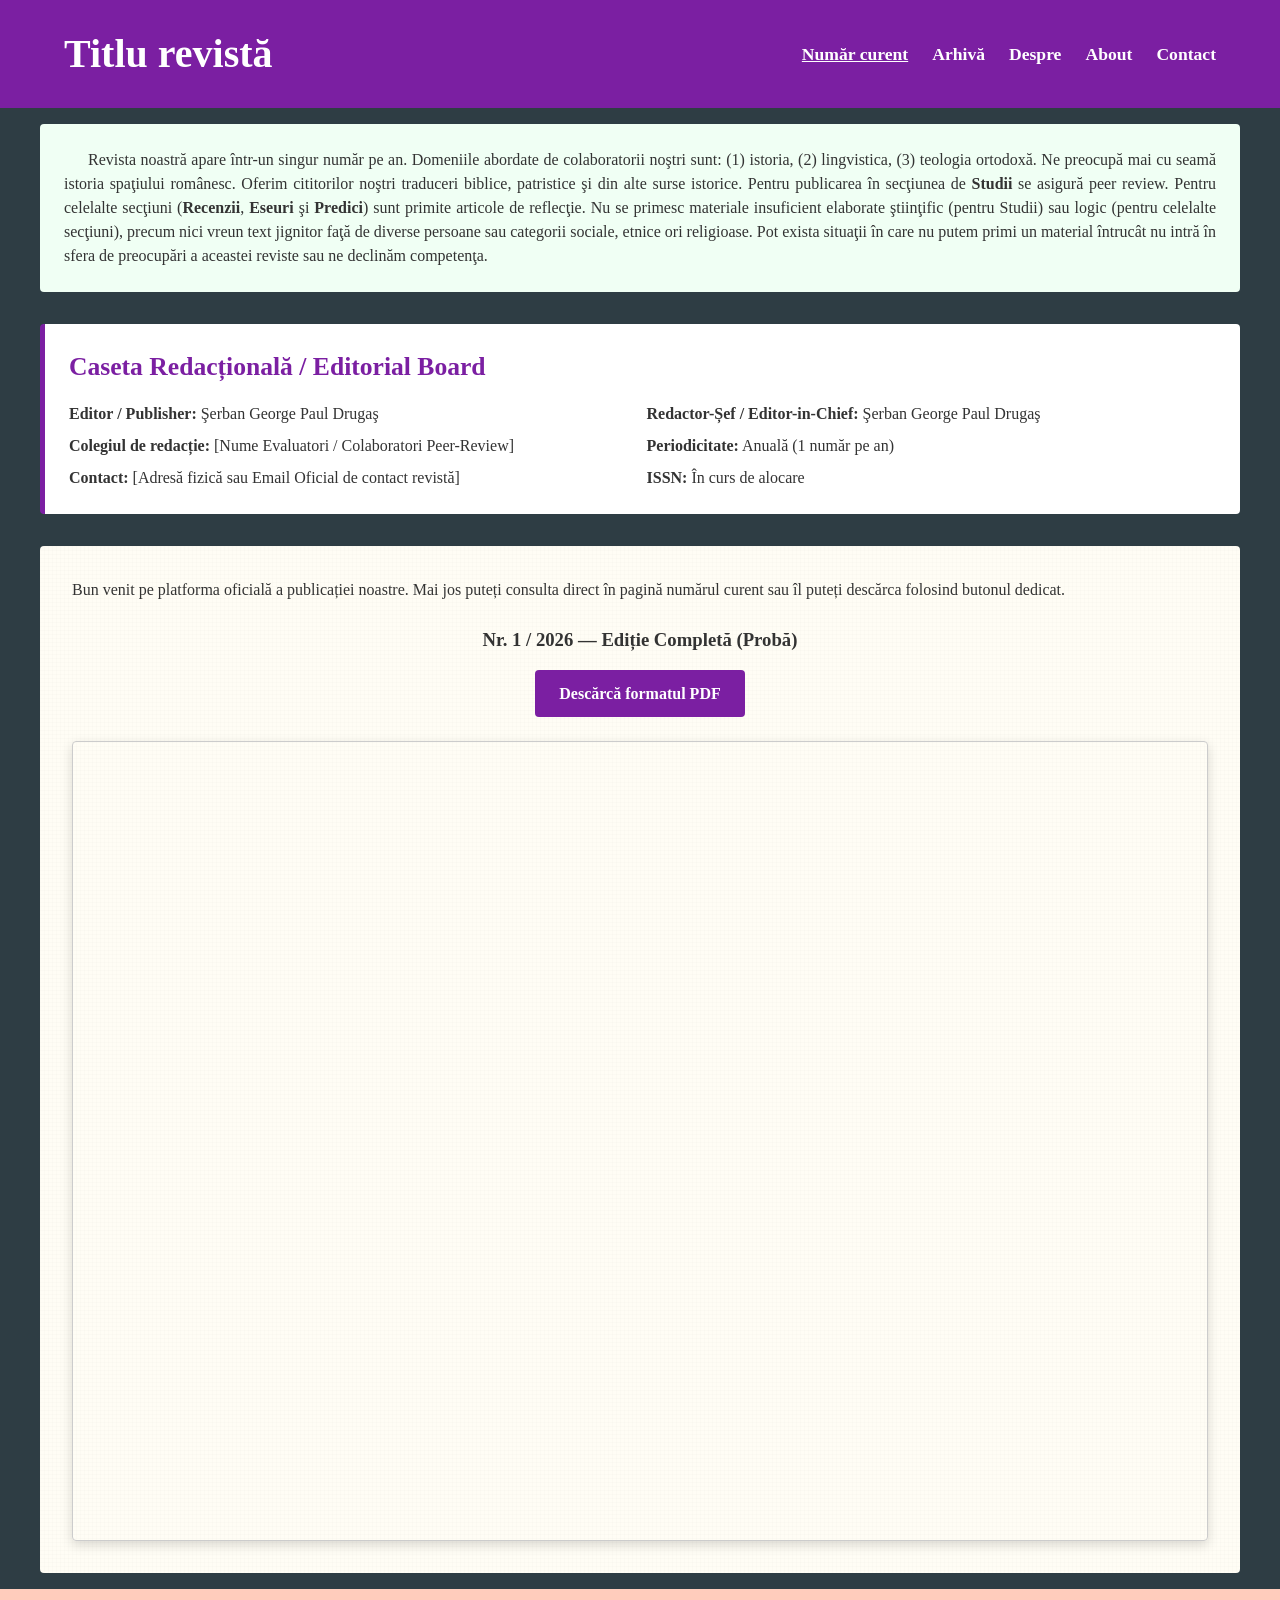
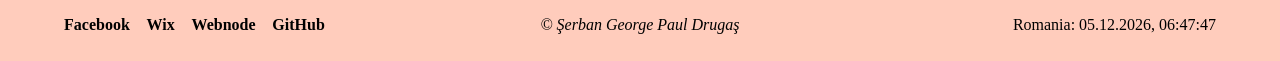
<file: index.html>
<!DOCTYPE html>
<html lang="ro">
<head>
    <meta charset="UTF-8">
    <meta name="viewport" content="width=device-width, initial-scale=1.0">
    <title>Revistă - Număr curent</title>
    <link rel="stylesheet" href="style.css">
</head>
<body>

    <header>
        <h1>Titlu revistă</h1>
        <nav>
            <ul>
                <li><a href="index.html" class="active">Număr curent</a></li>
                <li><a href="arhiva.html">Arhivă</a></li>
                <li><a href="despre.html">Despre</a></li>
                <li><a href="about.html">About</a></li>
                <li><a href="contact.html">Contact</a></li>
            </ul>
        </nav>
    </header>

    <main>
        <!-- Secțiunea 1: Descriere și Peer Review -->
        <section class="sectiune-explicativa">
            <p>Revista noastră apare într-un singur număr pe an. Domeniile abordate de colaboratorii noştri sunt: (1) istoria, (2) lingvistica, (3) teologia ortodoxă. Ne preocupă mai cu seamă istoria spaţiului românesc. Oferim cititorilor noştri traduceri biblice, patristice şi din alte surse istorice. Pentru publicarea în secţiunea de <b>Studii</b> se asigură peer review. Pentru celelalte secţiuni (<b>Recenzii</b>, <b>Eseuri</b> şi <b>Predici</b>) sunt primite articole de reflecţie. Nu se primesc materiale insuficient elaborate ştiinţific (pentru Studii) sau logic (pentru celelalte secţiuni), precum nici vreun text jignitor faţă de diverse persoane sau categorii sociale, etnice ori religioase. Pot exista situaţii în care nu putem primi un material întrucât nu intră în sfera de preocupări a aceastei reviste sau ne declinăm competenţa.</p>
        </section>

        <!-- Secțiunea 2: Caseta Redacțională (OBLIGATORIE PENTRU ISSN) -->
        <section class="sectiune-caseta-redactionala">
            <h2>Caseta Redacțională / Editorial Board</h2>
            <div class="caseta-grid">
                <p><b>Editor / Publisher:</b> Şerban George Paul Drugaş</p>
                <p><b>Redactor-Șef / Editor-in-Chief:</b> Şerban George Paul Drugaş</p>
                <p><b>Colegiul de redacție:</b> [Nume Evaluatori / Colaboratori Peer-Review]</p>
                <p><b>Periodicitate:</b> Anuală (1 număr pe an)</p>
                <p><b>Contact:</b> [Adresă fizică sau Email Oficial de contact revistă]</p>
                <p><b>ISSN:</b> În curs de alocare</p>
            </div>
        </section>

        <!-- Secțiunea 3: Conținut și Vizualizare PDF Embed -->
        <section class="sectiune-continut">
            <p class="text-introducere">Bun venit pe platforma oficială a publicației noastre. Mai jos puteți consulta direct în pagină numărul curent sau îl puteți descărca folosind butonul dedicat.</p>
            
            <div class="zona-numar-curent">
                <h3>Nr. 1 / 2026 — Ediție Completă (Probă)</h3>
                
                <!-- Buton de descărcare directă din folderul local de pe GitHub -->
                <a href="documente/revista_nr_1.pdf" download class="btn-download-pdf">Descărcă formatul PDF</a>
                
                <!-- Containerul EMBED pentru PDF -->
                <div class="container-pdf-embed">
                    <iframe src="documente/revista_nr_1.pdf" type="application/pdf">
                        <p>Navigatorul tău nu suportă vizualizarea PDF-ului direct în pagină. 
                           <a href="documente/revista_nr_1.pdf">Apasă aici pentru a descărca fișierul.</a>
                        </p>
                    </iframe>
                </div>
            </div>
        </section>
    </main>

    <footer>
        <div class="stanga">
            <a href="https://www.facebook.com/serban.drugas" target="_blank">Facebook</a>
            <a href="https://serbangpdrugas.wixsite.com/burebistas" target="_blank">Wix</a>
            <a href="https://serban-george-paul-drugas.webnode.ro/" target="_blank">Webnode</a>
            <a href="https://serbandrugas.github.io/serban-george-paul-drugas/ro/" target="_blank">GitHub</a>
        </div>
        <div class="centru">
            &copy; Şerban George Paul Drugaş
        </div>
        <div class="dreapta">
            Romania: <span id="ceas-romania">--:--:--</span>
        </div>
    </footer>

    <script>
        function actualizeazaCeas() {
            const opțiuni = {
                timeZone: 'Europe/Bucharest',
                year: 'numeric', month: '2-digit', day: '2-digit',
                hour: '2-digit', minute: '2-digit', second: '2-digit',
                hour12: false
            };
            const acum = new Date().toLocaleString('ro-RO', opțiuni);
            document.getElementById('ceas-romania').textContent = acum;
        }
        setInterval(actualizeazaCeas, 1000);
        actualizeazaCeas();
    </script>
</body>
</html>
</file>
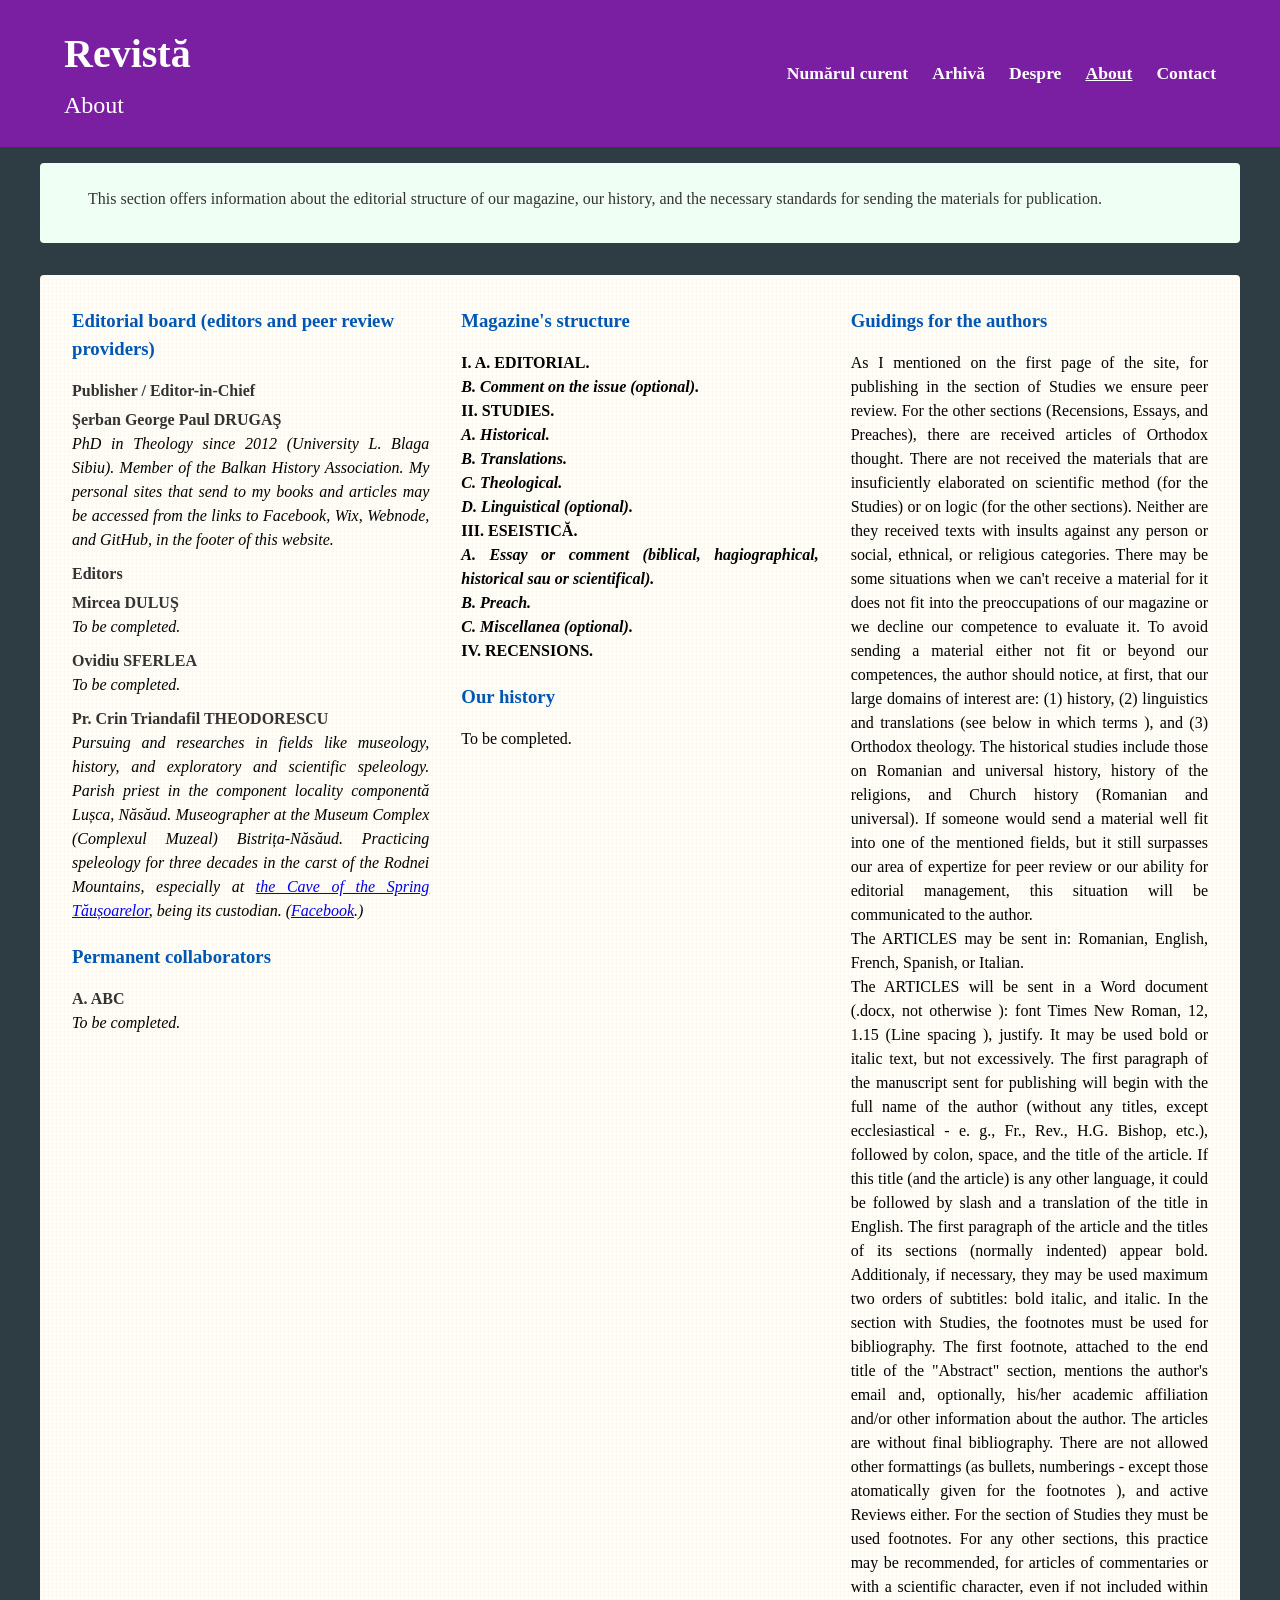
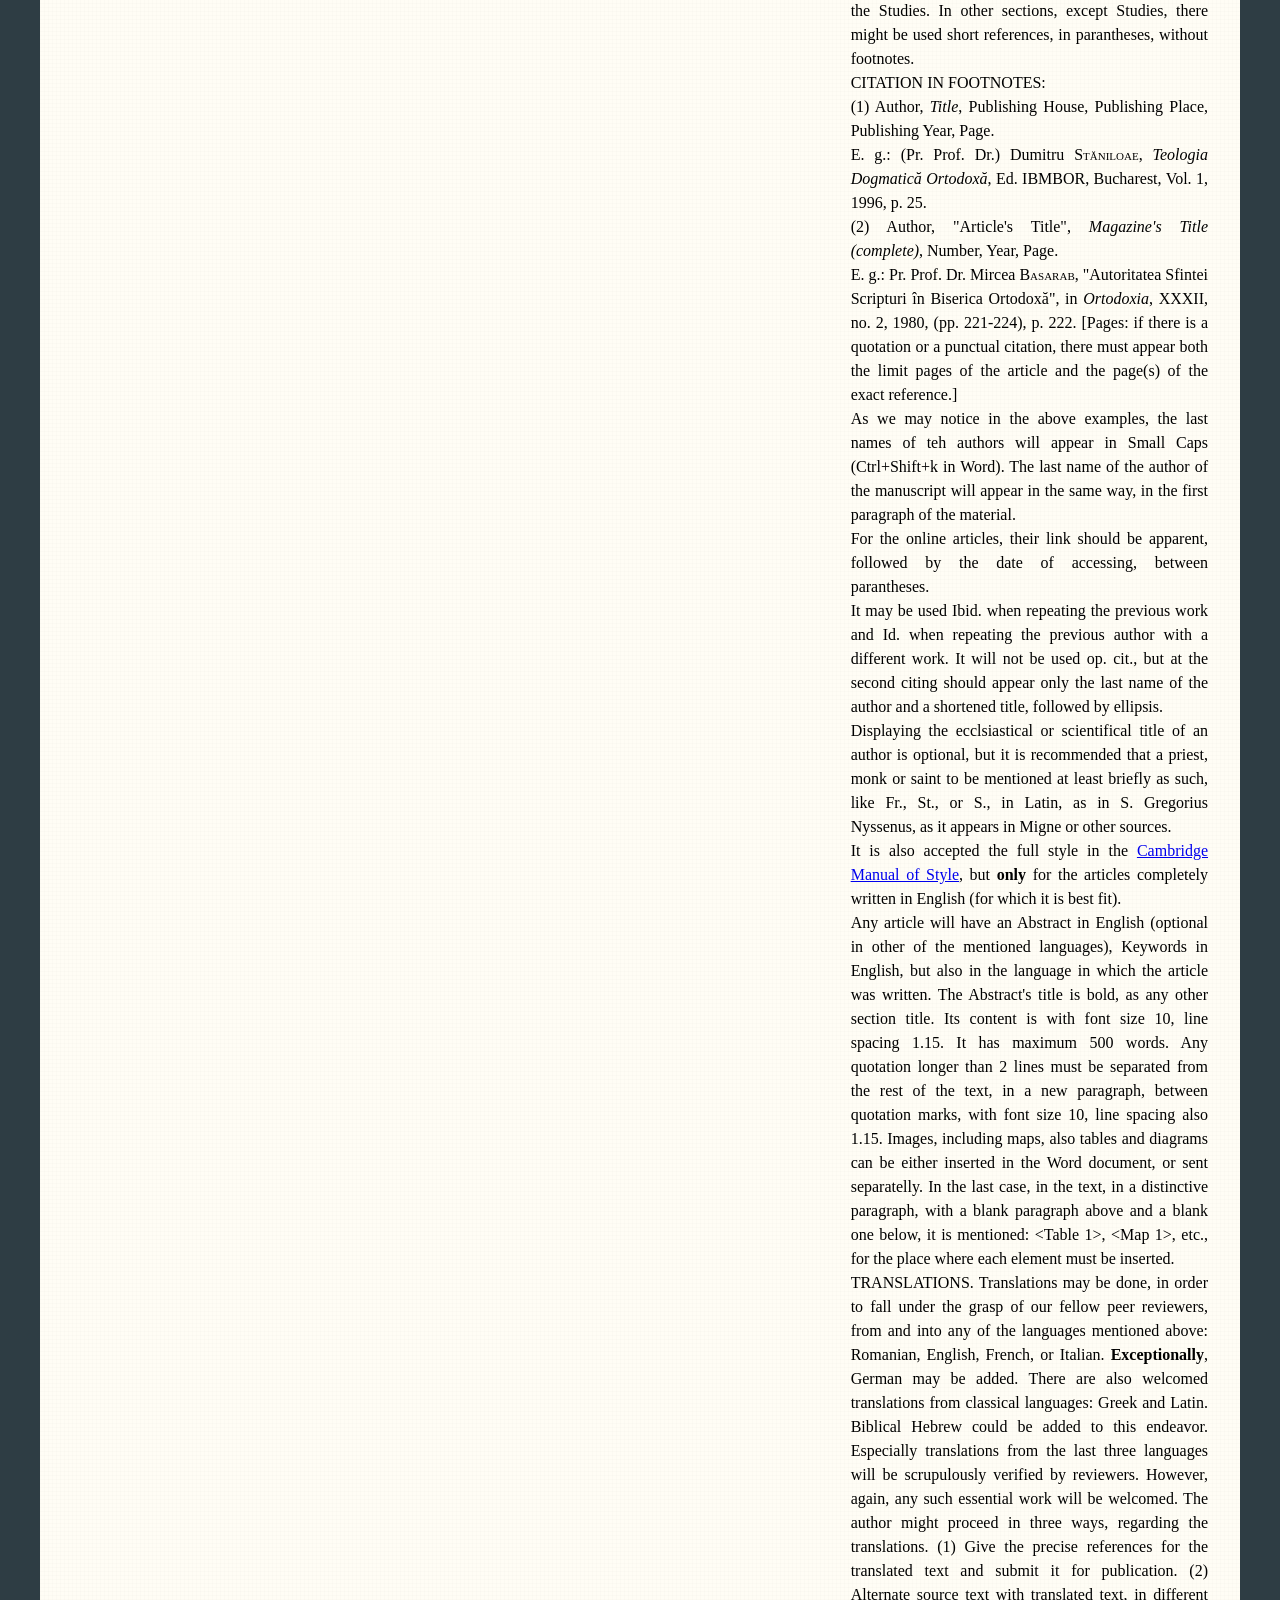
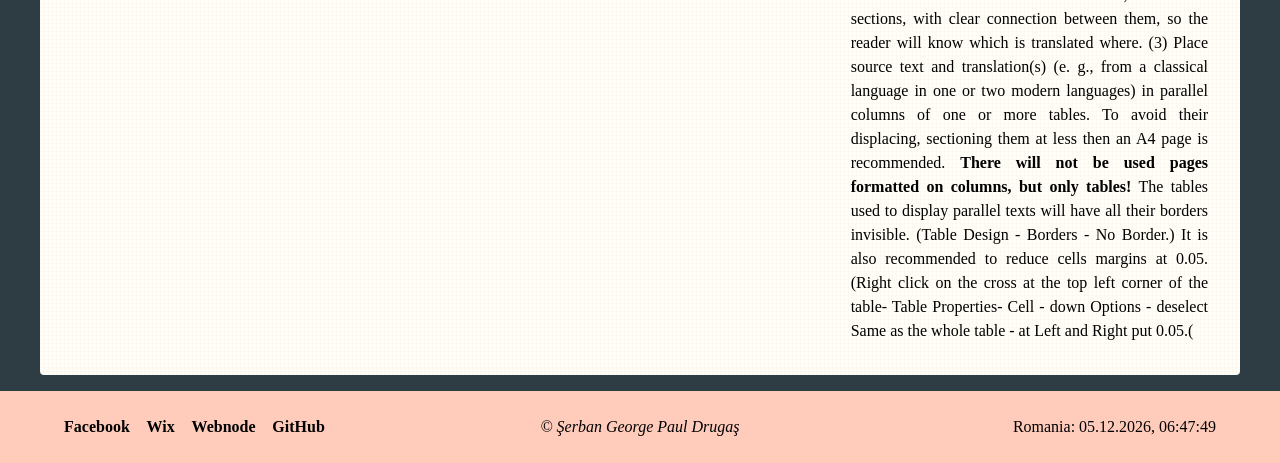
<file: about.html>
<!DOCTYPE html>
<html lang="ro">
<head>
    <meta charset="UTF-8">
    <meta name="viewport" content="width=device-width, initial-scale=1.0">
    <title>Revistă - Despre</title>
    <link rel="stylesheet" href="style.css">
</head>
<body>

    <header>
        <h1>Revistă <span>About</span></h1>
        <nav>
            <ul>
                <li><a href="index.html">Numărul curent</a></li>
                <li><a href="arhiva.html">Arhivă</a></li>
                <li><a href="despre.html">Despre</a></li>
                <li><a href="about.html" class="active">About</a></li>
                <li><a href="contact.html">Contact</a></li>
            </ul>
        </nav>
    </header>

    <main>
        <section class="sectiune-explicativa">
            <p>This section offers information about the editorial structure of our magazine, our history, and the necessary standards for sending the materials for publication.</p>
        </section>

        <section class="sectiune-continut">
            <div class="trei-coloane">
                <div class="coloana">
                    <h3>Editorial board (editors and peer review providers)</h3>
                    <h4>Publisher / Editor-in-Chief</h4>
                    <h4 style="margin-top: 5px;">Şerban George Paul DRUGAŞ</h4>
                    <p><i>PhD in Theology since 2012 &#40;University L. Blaga Sibiu&#41;. Member of the Balkan History Association. My personal sites that send to my books and articles may be accessed from the links to Facebook, Wix, Webnode, and GitHub, in the footer of this website.</i></p>
                    <h4 style="margin-top: 10px;">Editors</h4>
                    <h4 style="margin-top: 5px;">Mircea DULUŞ</h4>
                    <p><i>To be completed.</i></p>
                    <h4 style="margin-top: 10px;">Ovidiu SFERLEA</h4>
                    <p><i>To be completed.</i></p>
                    <h4 style="margin-top: 10px;">Pr. Crin Triandafil THEODORESCU</h4>
                    <p><i>Pursuing and researches in fields like museology, history, and exploratory and scientific speleology. Parish priest in the component locality componentă Lușca, Năsăud. Museographer at the Museum Complex &#40;Complexul Muzeal&#41; Bistrița-Năsăud. Practicing speleology for three decades in the carst of the Rodnei Mountains, especially at <a href="https://agerpres.ro/social/2026/05/20/bistrita-nasaud-primii-practicanti-de-speoturism-au-patruns-in-pestera-tausoare-se-fac-demersuri-pen--1558089">the Cave of the Spring Tăușoarelor</a>, being its custodian. &#40;<a href="https://www.facebook.com/crintriandafil.theodorescu">Facebook</a>.&#41;</i></p>
                    <h3 style="margin-top: 20px;">Permanent collaborators</h3>
                    <h4 style="margin-top: 5px;">A. ABC</h4>
                    <p><i>To be completed.</i></p>

                </div>
                <div class="coloana">
                    <h3>Magazine's structure</h3>
                    <p style="margin-top: 10px;"><b>I. A. EDITORIAL.</b></p>
                    <p><b><i>    B. Comment on the issue &#40;optional&#41;.</i></b></p>
                    <p><b>II. STUDIES.</b></p>
                    <p><b><i>    A. Historical.</i></b></p>
                    <p><b><i>    B. Translations.</i></b></p>
                    <p><b><i>    C. Theological.</i></b></p>
                    <p><b><i>    D. Linguistical &#40;optional&#41;.</i></b></p>
                    <p><b>III. ESEISTICĂ.</b></p>
                    <p><b><i>    A. Essay or comment &#40;biblical, hagiographical, historical sau or scientifical&#41;.</i></b></p>
                    <p><b><i>    B. Preach.</i></b></p>
                    <p><b><i>    C. Miscellanea &#40;optional&#41;.</i></b></p>
                    <p><b>IV. RECENSIONS.</b></p>
                    <h3 style="margin-top: 20px;">Our history</h3>
                    <p>To be completed.</p>
                    
                </div>
                <div class="coloana">
                    <h3>Guidings for the authors</h3>
                    <p>As I mentioned on the first page of the site, for publishing in the section of Studies we ensure peer review. For the other sections &#40;Recensions, Essays, and Preaches&#41;, there are received articles of Orthodox thought. There are not received the materials that are insuficiently elaborated on scientific method &#40;for the Studies&#41; or on logic &#40;for the other sections&#41;. Neither are they received texts with insults against any person or social, ethnical, or religious categories. There may be some situations when we can't receive a material for it does not fit into the preoccupations of our magazine or we decline our competence to evaluate it. To avoid sending a material either not fit or beyond our competences, the author should notice, at first, that our large domains of interest are: &#40;1&#41; history, &#40;2&#41; linguistics and translations &#40;see below in which terms &#41;, and &#40;3&#41; Orthodox theology. The historical studies include those on Romanian and universal history, history of the religions, and Church history &#40;Romanian and universal&#41;. If someone would send a material well fit into one of the mentioned fields, but it still surpasses our area of expertize for peer review or our ability for editorial management, this situation will be communicated to the author.</p>
                    <p>The ARTICLES may be sent in: Romanian, English, French, Spanish, or Italian.</p>
                    <p>The ARTICLES will be sent in a Word document  &#40;.docx, not otherwise &#41;: font Times New Roman, 12, 1.15  &#40;Line spacing &#41;, justify. It may be used bold or italic text, but not excessively. The first paragraph of the manuscript sent for publishing will begin with the full name of the author &#40;without any titles, except ecclesiastical - e. g., Fr., Rev., H.G. Bishop, etc.&#41;, followed by colon, space, and the title of the article. If this title &#40;and the article&#41; is any other language, it could be followed by slash and a translation of the title in English. The first paragraph of the article and the titles of its sections &#40;normally indented&#41; appear bold. Additionaly, if necessary, they may be used maximum two orders of subtitles: bold italic, and italic. In the section with Studies, the footnotes must be used for bibliography. The first footnote, attached to the end title of the "Abstract" section, mentions the author's email and, optionally, his/her academic affiliation and/or other information about the author. The articles are without final bibliography. There are not allowed other formattings  &#40;as bullets, numberings - except those atomatically given for the footnotes &#41;, and active Reviews either. For the section of Studies they must be used footnotes. For any other sections, this practice may be recommended, for articles of commentaries or with a scientific character, even if not included within the Studies. In other sections, except Studies, there might be used short references, in parantheses, without footnotes.</p>
                    <p>CITATION IN FOOTNOTES:</p>
                    <p>&#40;1&#41; Author, <i>Title</i>, Publishing House, Publishing Place, Publishing Year, Page.</p>
                    <p>E. g.: &#40;Pr. Prof. Dr.&#41; Dumitru <span style="font-variant: small-caps;">Stăniloae</span>, <i>Teologia Dogmatică Ortodoxă</i>, Ed. IBMBOR, Bucharest, Vol. 1, 1996, p. 25.</p>
                    <p>&#40;2&#41; Author, &quot;Article's Title&quot;, <i>Magazine's Title &#40;complete&#41;</i>, Number, Year, Page.</p>
                    <p>E. g.: Pr. Prof. Dr. Mircea <span style="font-variant: small-caps;">Basarab</span>, &quot;Autoritatea Sfintei Scripturi în Biserica Ortodoxă&quot;, in <i>Ortodoxia</i>, XXXII, no. 2, 1980, &#40;pp. 221-224&#41;, p. 222. &#91;Pages: if there is a quotation or a punctual citation, there must appear both the limit pages of the article and the page&#40;s&#41; of the exact reference.&#93;</p>
                    <p>As we may notice in the above examples, the last names of teh authors will appear in Small Caps &#40;Ctrl+Shift+k in Word&#41;. The last name of the author of the manuscript will appear in the same way, in the first paragraph of the material.</p>
                    <p>For the online articles, their link should be apparent, followed by the date of accessing, between parantheses.</p>
                    <p>It may be used Ibid. when repeating the previous work and Id. when repeating the previous author with a different work. It will not be used op. cit., but at the second citing should appear only the last name of the author and a shortened title, followed by ellipsis.</p>
                    <p>Displaying the ecclsiastical or scientifical title of an author is optional, but it is recommended that a priest, monk or saint to be mentioned at least briefly as such, like Fr., St., or S., in Latin, as in S. Gregorius Nyssenus, as it appears in Migne or other sources.</p>
                    <p>It is also accepted the full style in the <a href="https://www.cambridge.org/core/services/aop-file-manager/file/5c095f4a36cea21708777e40/Elements-Author-Style-Guide-2018.pdf">Cambridge Manual of Style</a>, but <b>only</b> for the articles completely written in English &#40;for which it is best fit&#41;.</p>
                    <p>Any article will have an Abstract in English &#40;optional in other of the mentioned languages&#41;, Keywords in English, but also in the language in which the article was written. The Abstract's title is bold, as any other section title. Its content is with font size 10, line spacing 1.15. It has maximum 500 words. Any quotation longer than 2 lines must be separated from the rest of the text, in a new paragraph, between quotation marks, with font size 10, line spacing also 1.15. Images, including maps, also tables and diagrams can be either inserted in the Word document, or sent separatelly. In the last case, in the text, in a distinctive paragraph, with a blank paragraph above and a blank one below, it is mentioned: &lt;Table 1&gt;, &lt;Map 1&gt;, etc., for the place where each element must be inserted.</p>
                    <p>TRANSLATIONS. Translations may be done, in order to fall under the grasp of our fellow peer reviewers, from and into any of the languages mentioned above: Romanian, English, French, or Italian. <b>Exceptionally</b>, German may be added. There are also welcomed translations from classical languages: Greek and Latin. Biblical Hebrew could be added to this endeavor. Especially translations from the last three languages will be scrupulously verified by reviewers. However, again, any such essential work will be welcomed. The author might proceed in three ways, regarding the translations. &#40;1&#41; Give the precise references for the translated text and submit it for publication. &#40;2&#41; Alternate source text with translated text, in different sections, with clear connection between them, so the reader will know which is translated where. &#40;3&#41; Place source text and translation&#40;s&#41; &#40;e. g., from a classical language in one or two modern languages&#41; in parallel columns of one or more tables. To avoid their displacing, sectioning them at less then an A4 page is recommended. <b>There will not be used pages formatted on columns, but only tables!</b> The tables used to display parallel texts will have all their borders invisible. &#40;Table Design - Borders - No Border.&#41; It is also recommended to reduce cells margins at 0.05. &#40;Right click on the cross at the top left corner of the table- Table Properties- Cell - down Options - deselect Same as the whole table - at Left and Right put 0.05.&#40;</p>
                </div>
            </div>
        </section>
    </main>

    <footer>
        <div class="stanga">
            <a href="https://www.facebook.com/serban.drugas" target="_blank">Facebook</a>
            <a href="https://serbangpdrugas.wixsite.com/burebistas" target="_blank">Wix</a>
            <a href="https://serban-george-paul-drugas.webnode.ro/" target="_blank">Webnode</a>
            <a href="https://serbandrugas.github.io/serban-george-paul-drugas/ro/" target="_blank">GitHub</a>
        </div>
        <div class="centru">
            &copy; Şerban George Paul Drugaş
        </div>
        <div class="dreapta">
            Romania: <span id="ceas-romania">--:--:--</span>
        </div>
    </footer>

    <script>
        function actualizeazaCeas() {
            const opțiuni = { timeZone: 'Europe/Bucharest', year: 'numeric', month: '2-digit', day: '2-digit', hour: '2-digit', minute: '2-digit', second: '2-digit', hour12: false };
            document.getElementById('ceas-romania').textContent = new Date().toLocaleString('ro-RO', opțiuni);
        }
        setInterval(actualizeazaCeas, 1000); actualizeazaCeas();
    </script>
</body>
</html>
</file>
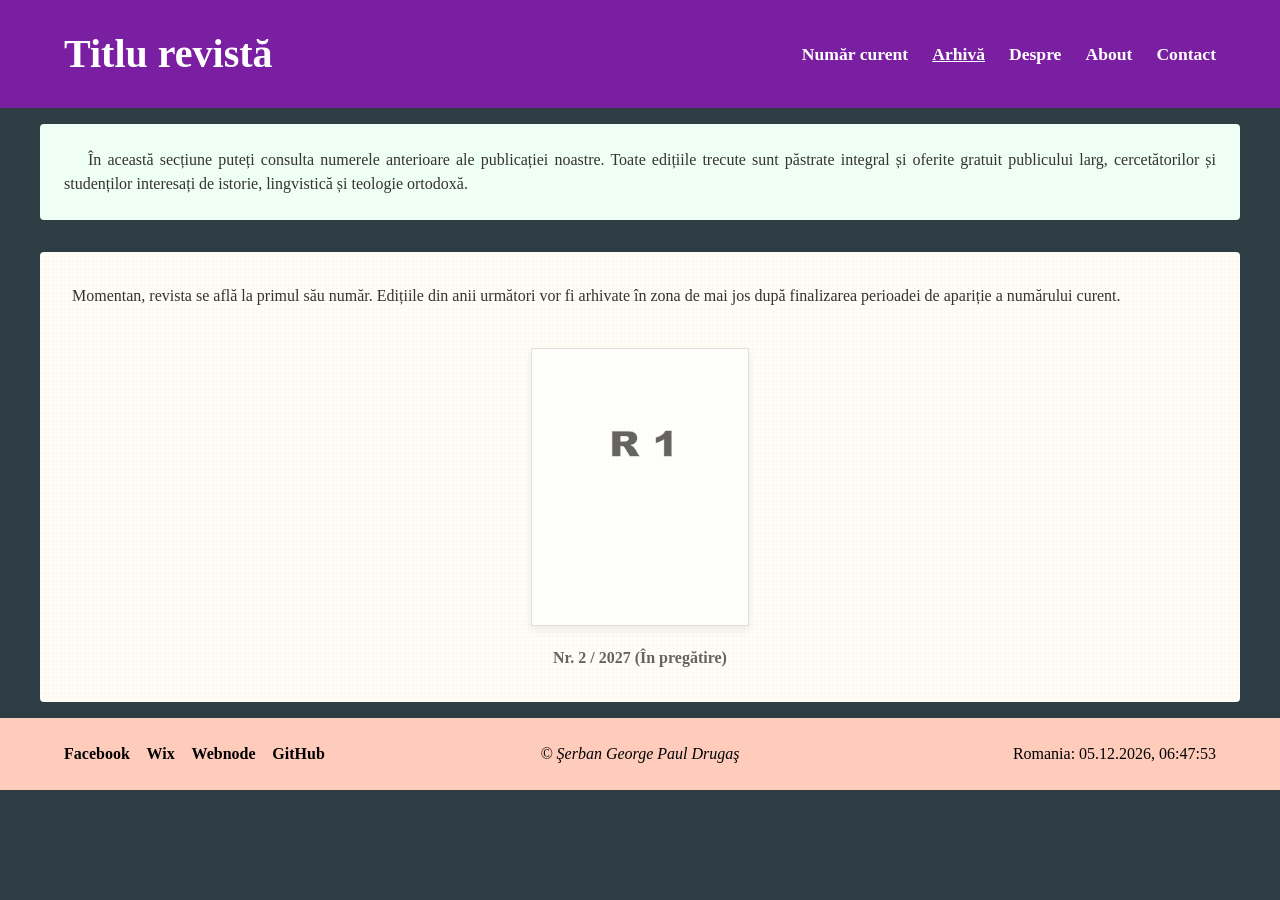
<file: arhiva.html>
<!DOCTYPE html>
<html lang="ro">
<head>
    <meta charset="UTF-8">
    <meta name="viewport" content="width=device-width, initial-scale=1.0">
    <title>Revistă - Arhivă</title>
    <link rel="stylesheet" href="style.css">
</head>
<body>

    <header>
        <h1>Titlu revistă</h1>
        <nav>
            <ul>
                <li><a href="index.html">Număr curent</a></li>
                <li><a href="arhiva.html" class="active">Arhivă</a></li>
                <li><a href="despre.html">Despre</a></li>
                <li><a href="about.html">About</a></li>
                <li><a href="contact.html">Contact</a></li>
            </ul>
        </nav>
    </header>

    <main>
        <!-- Secțiunea Explicativă pentru Arhivă -->
        <section class="sectiune-explicativa">
            <p>În această secțiune puteți consulta numerele anterioare ale publicației noastre. Toate edițiile trecute sunt păstrate integral și oferite gratuit publicului larg, cercetătorilor și studenților interesați de istorie, lingvistică și teologie ortodoxă.</p>
        </section>

        <!-- Secțiunea cu Grid-ul de reviste vechi -->
        <section class="sectiune-continut">
            <p>Momentan, revista se află la primul său număr. Edițiile din anii următori vor fi arhivate în zona de mai jos după finalizarea perioadei de apariție a numărului curent.</p>
            
            <div class="spatiu-1cm"></div>

            <!-- Grid pentru numerele viitoare (Când vor exista, le decomentați și modificați calea) -->
            <div class="grid-reviste">
                
                <!-- Exemplu cum va arăta un număr arhivat în viitor -->
                <div class="revista-item" style="opacity: 0.6; pointer-events: none;">
                    <img src="Rev0001.jpg" alt="Coperta Anul Viitor">
                    <p>Nr. 2 / 2027 (În pregătire)</p>
                </div>

            </div>
        </section>
    </main>

    <footer>
        <div class="stanga">
            <a href="https://www.facebook.com/serban.drugas" target="_blank">Facebook</a>
            <a href="https://serbangpdrugas.wixsite.com/burebistas" target="_blank">Wix</a>
            <a href="https://serban-george-paul-drugas.webnode.ro/" target="_blank">Webnode</a>
            <a href="https://serbandrugas.github.io/serban-george-paul-drugas/ro/" target="_blank">GitHub</a>
        </div>
        <div class="centru">
            &copy; Şerban George Paul Drugaş
        </div>
        <div class="dreapta">
            Romania: <span id="ceas-romania">--:--:--</span>
        </div>
    </footer>

    <script>
        function actualizeazaCeas() {
            const opțiuni = {
                timeZone: 'Europe/Bucharest',
                year: 'numeric', month: '2-digit', day: '2-digit',
                hour: '2-digit', minute: '2-digit', second: '2-digit',
                hour12: false
            };
            const acum = new Date().toLocaleString('ro-RO', opțiuni);
            document.getElementById('ceas-romania').textContent = acum;
        }
        setInterval(actualizeazaCeas, 1000);
        actualizeazaCeas();
    </script>
</body>
</html>
</file>
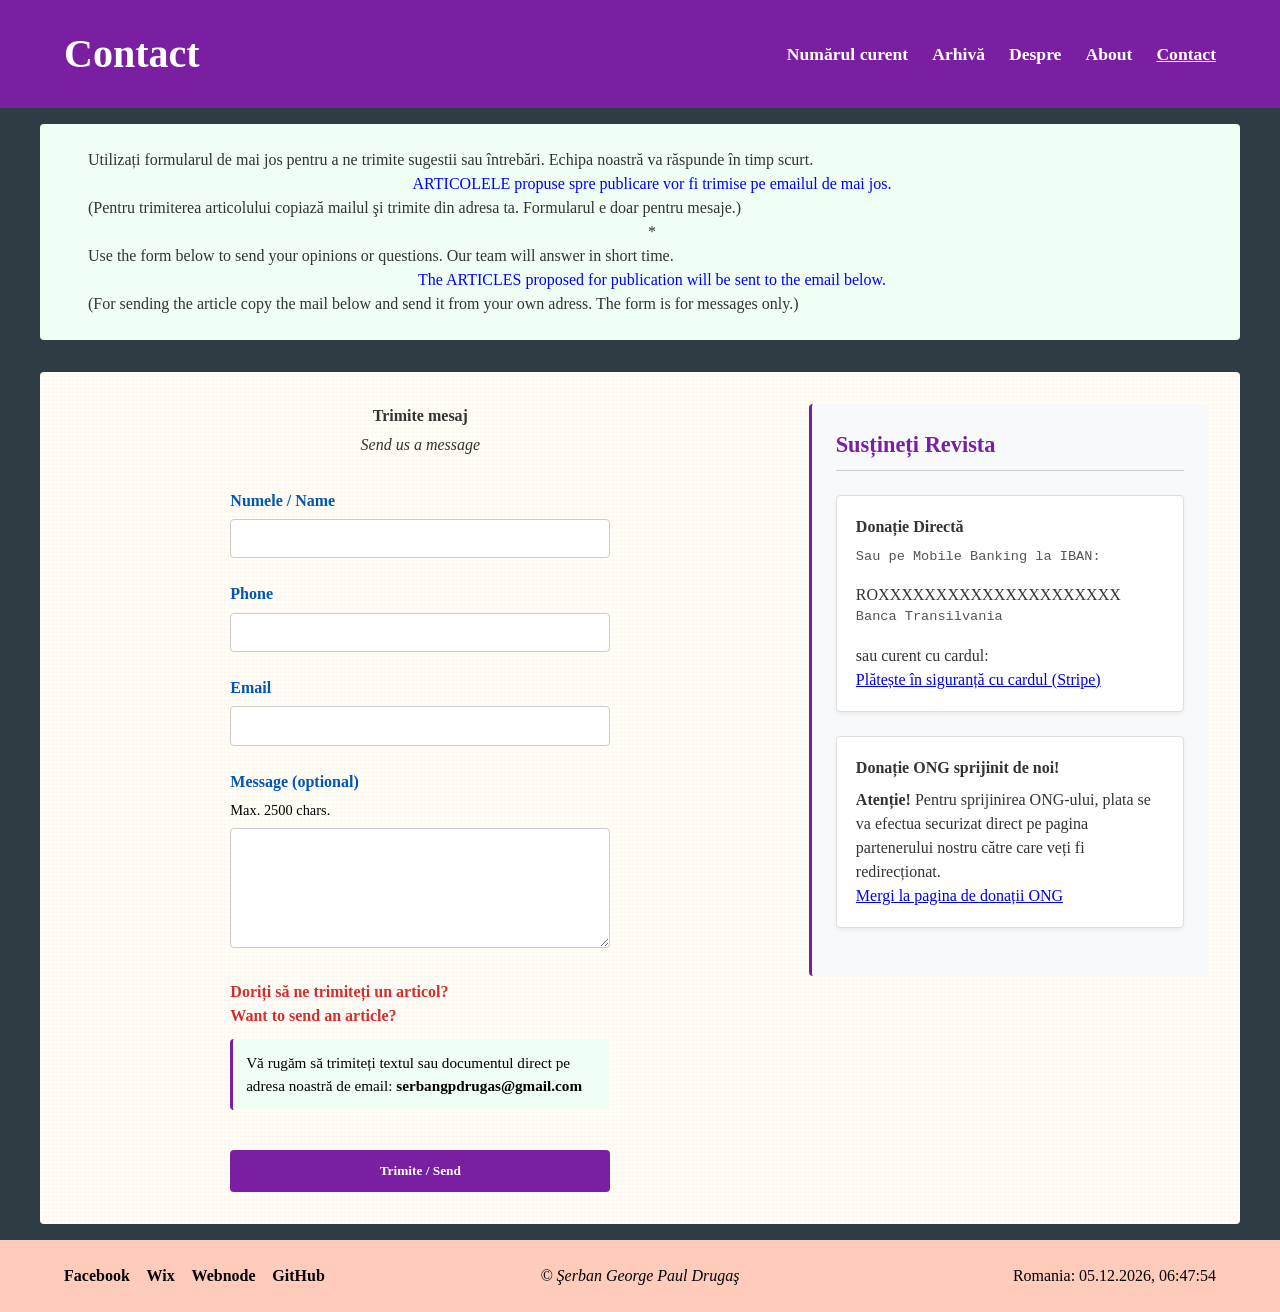
<file: contact.html>
<!DOCTYPE html>
<html lang="ro">
<head>
    <meta charset="UTF-8">
    <meta name="viewport" content="width=device-width, initial-scale=1.0">
    <title>Revistă - Contact</title>
    <link rel="stylesheet" href="style.css">
</head>
<body>

    <header>
        <h1>Contact</h1>
        <nav>
            <ul>
                <li><a href="index.html">Numărul curent</a></li>
                <li><a href="arhiva.html">Arhivă</a></li>
                <li><a href="despre.html">Despre</a></li>
                <li><a href="about.html">About</a></li>
                <li><a href="contact.html" class="active">Contact</a></li>
            </ul>
        </nav>
    </header>

    <main>
        <section class="sectiune-explicativa">
            <p>Utilizați formularul de mai jos pentru a ne trimite sugestii sau întrebări. Echipa noastră va răspunde în timp scurt.</p>
            <p style="color:blue !important; text-align:center !important;">ARTICOLELE propuse spre publicare vor fi trimise pe emailul de mai jos.</p>
            <p>(Pentru trimiterea articolului copiază mailul şi trimite din adresa ta. Formularul e doar pentru mesaje.)</p>
            <p style="text-align:center !important;">*</p>
            <p>Use the form below to send your opinions or questions. Our team will answer in short time.</p>
            <p style="color:blue !important; text-align:center !important;">The ARTICLES proposed for publication will be sent to the email below.</p>
            <p>(For sending the article copy the mail below and send it from your own adress. The form is for messages only.)</p>
        </section>

        <!-- Secțiunea 2 structurată adaptabil (Formular stânga 2/3, Donații/ONG dreapta 1/3) -->
        <section class="sectiune-continut layout-contact">
            
            <!-- Zona Formular Contact (2/3) -->
            <div class="zona-formular">
                <div class="contact-header-text">
                    <p style="font-weight: bold; text-align: center;">Trimite mesaj</p>
                    <p style="font-style: italic; text-align: center; margin-top: 0.3rem;">Send us a message</p>
                </div>

                <!-- Înlocuiește codul de la action cu link-ul tău unic primit de la Formspree -->
                <form action="https://formspree.io/f/mpqbyyzj" method="POST" enctype="multipart/form-data" class="contact-form">

                  <div class="form-group">
                    <label>Numele / Name</label>
                    <input type="text" name="nume" required>
                  </div>

                  <div class="form-group">
                    <label>Phone</label>
                    <input type="tel" name="telefon" required>
                  </div>

                  <div class="form-group">
                    <label>Email</label>
                    <!-- Formspree folosește _replyto sau email pentru a ști de unde vine mesajul -->
                    <input type="email" name="_replyto" required>
                  </div>

                  <div class="form-group">
                    <label>Message (optional)</label>
                    <span class="hint">Max. 2500 chars.</span>
                    <textarea name="mesaj" maxlength="2500"></textarea>
                  </div>

                  <div class="form-group">
                    <label class="file-label-custom" style="color: #7b1fa2; font-size: 1rem; margin-top: 0.5rem;">
                        Doriți să ne trimiteți un articol?<br>Want to send an article?
                    </label>
                    <p style="font-size: 0.95rem; color: #000; background: #f0fff4; padding: 0.8rem; border-left: 3px solid #7b1fa2; border-radius: 4px; margin-top: 0.3rem;">
                        Vă rugăm să trimiteți textul sau documentul direct pe adresa noastră de email: 
                        <strong>serbangpdrugas@gmail.com</strong>
                    </p>
                  </div>

                  <button type="submit" class="btn-submit">Trimite / Send</button>
    
                  <div class="error-message" id="errorMsg">Complete non optional fields!</div>
                </form>

            </div>

            <!-- Zona Aside actualizată: IBAN la vedere, Stripe și Link ONG (1/3) -->
            <aside class="zona-donatii">
                <h3 class="titru-donatii">Susțineți Revista</h3>
                
                <!-- (1) Zona IBAN Mobile Banking & Card prin Stripe -->
                <div class="caseta-donatie">
                    <h4>Donație Directă</h4>
                    
                    <!-- IBAN lăsat text la vedere pentru Mobile Banking -->
                    <p class="text-iban">Sau pe Mobile Banking la IBAN:</p>
                    <div class="cod-iban">ROXXXXXXXXXXXXXXXXXXXXX</div>
                    <p class="banca-iban">Banca Transilvania</p>
                    
                    <div class="separator-donatie">sau curent cu cardul:</div>

                    <!-- Buton Stripe (Folosește Stripe Checkout / Payment Links) -->
                    <!-- Înlocuiți '#' cu link-ul dumneavoastră real generat din panoul Stripe -->
                    <a href="https://buy.stripe.com/4gM9AT1Wh6jkf7Bb3u0sU00" target="_blank" class="btn-stripe">
                        Plătește în siguranță cu cardul (Stripe)
                    </a>
                </div>

                <!-- (2) Zona Link către pagină externă ONG cu avertisment obligatoriu -->
                <div class="caseta-donatie caseta-ong">
                    <h4>Donație ONG sprijinit de noi!</h4>
                    
                    <!-- Avertisment vizual clar pentru vizitator -->
                    <div class="avertisment-ong">
                        <strong>Atenție!</strong> Pentru sprijinirea ONG-ului, plata se va efectua securizat direct pe pagina partenerului nostru către care veți fi redirecționat.
                    </div>

                    <!-- Link extern către pagina ONG-ului -->
                    <!-- Înlocuiți '#' cu adresa web exactă a paginii de donații a ONG-ului -->
                    <a href="#" target="_blank" class="btn-ong">
                        Mergi la pagina de donații ONG
                    </a>
                </div>
            </aside>

        </section>
    </main>

    <footer>
        <div class="stanga">
            <a href="https://www.facebook.com/serban.drugas" target="_blank">Facebook</a>
            <a href="https://serbangpdrugas.wixsite.com/burebistas" target="_blank">Wix</a>
            <a href="https://serban-george-paul-drugas.webnode.ro/" target="_blank">Webnode</a>
            <a href="https://serbandrugas.github.io/serban-george-paul-drugas/ro/" target="_blank">GitHub</a>
        </div>
        <div class="centru">
            &copy; Şerban George Paul Drugaş
        </div>
        <div class="dreapta">
            Romania: <span id="ceas-romania">--:--:--</span>
        </div>
    </footer>

    <script>
        function actualizeazaCeas() {
            const opțiuni = { timeZone: 'Europe/Bucharest', year: 'numeric', month: '2-digit', day: '2-digit', hour: '2-digit', minute: '2-digit', second: '2-digit', hour12: false };
            document.getElementById('ceas-romania').textContent = new Date().toLocaleString('ro-RO', opțiuni);
        }
        setInterval(actualizeazaCeas, 1000); 
        actualizeazaCeas();

        const form = document.getElementById('revistaForm');
        const errorMsg = document.getElementById('errorMsg');

        form.addEventListener('submit', function(event) {
            const inputsObligatorii = form.querySelectorAll('[required]');
            let valid = true;

            inputsObligatorii.forEach(input => {
                if (!input.value.trim()) {
                    valid = false;
                }
            });

            if (!valid) {
                event.preventDefault(); 
                errorMsg.style.display = 'block'; 
            } else {
                errorMsg.style.display = 'none';
            }
        });
    </script>
</body>
</html>
</file>
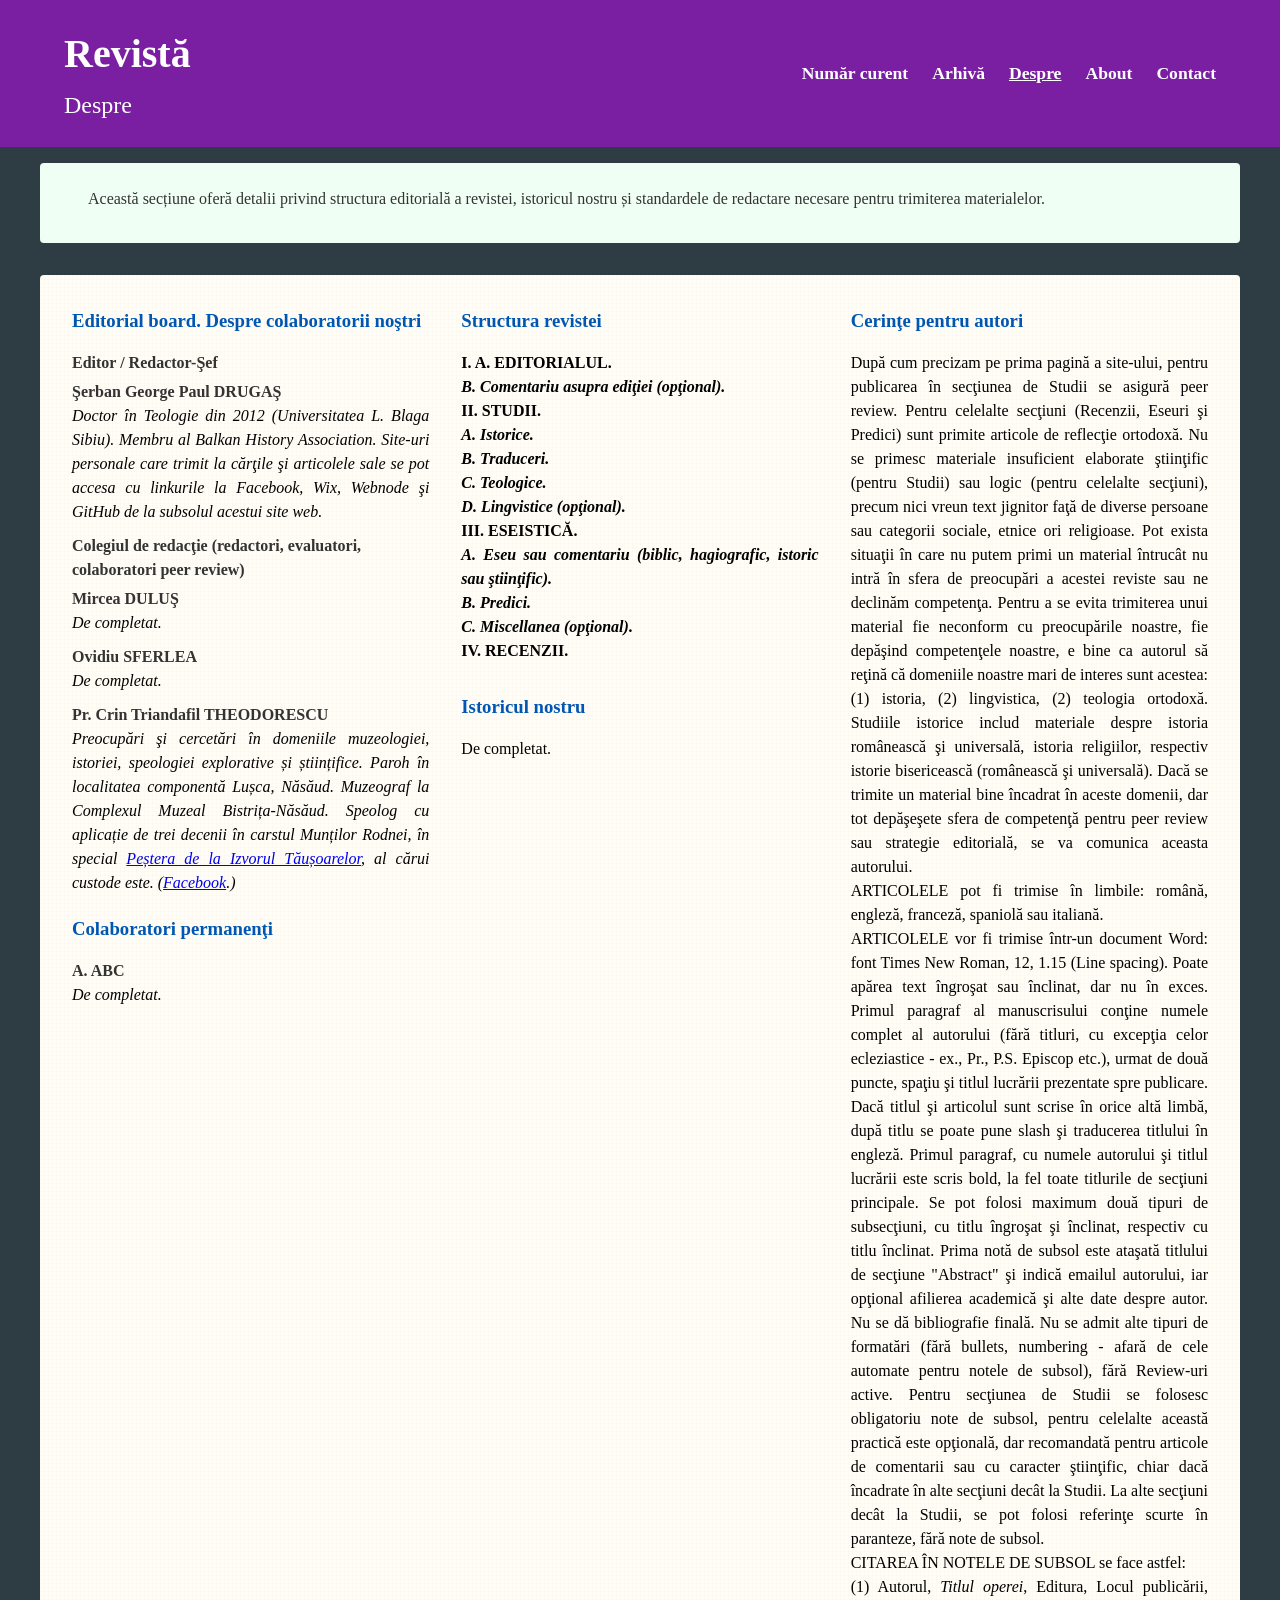
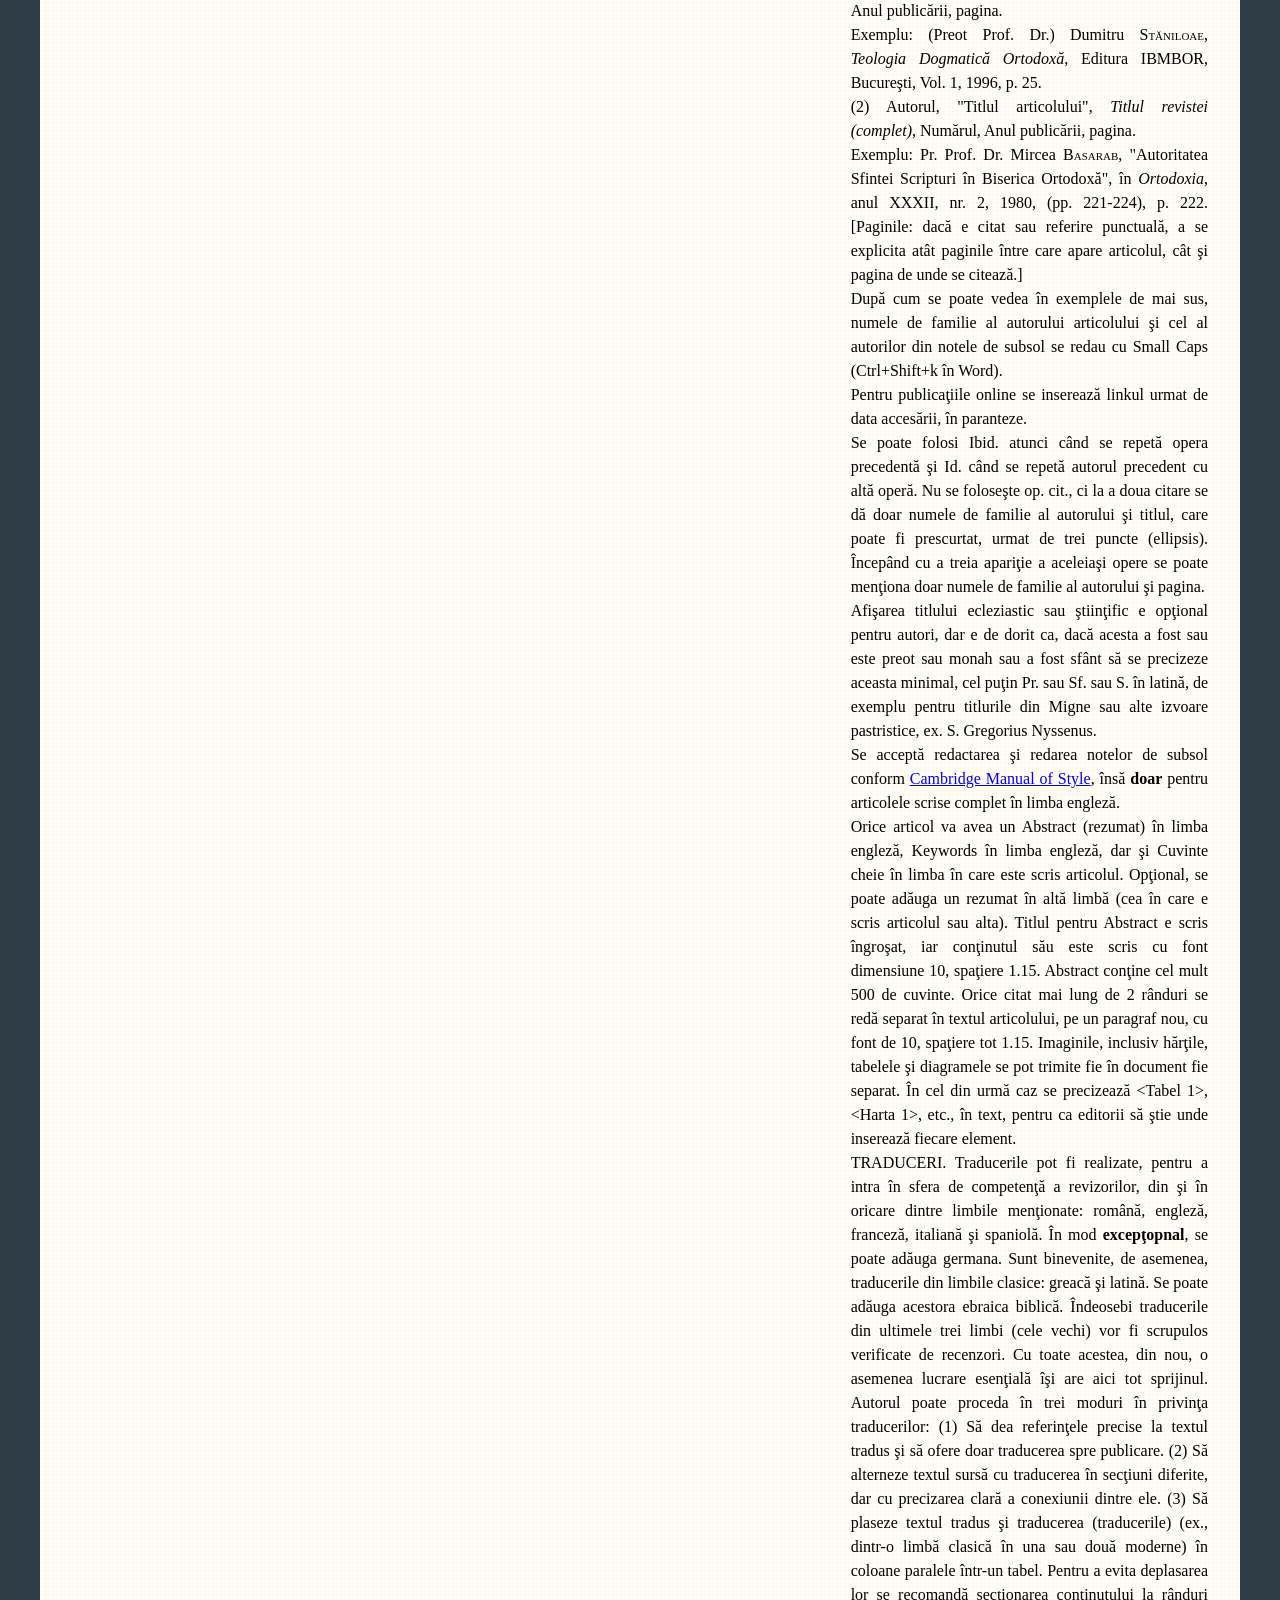
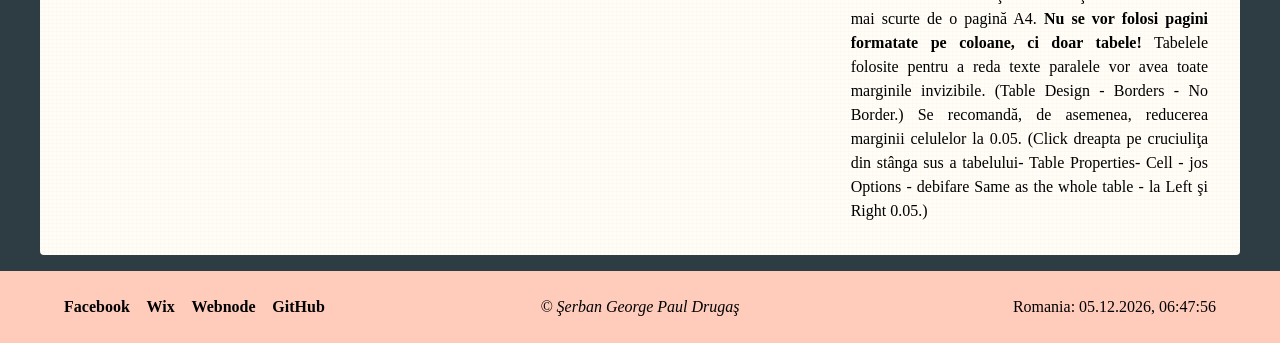
<file: despre.html>
<!DOCTYPE html>
<html lang="ro">
<head>
    <meta charset="UTF-8">
    <meta name="viewport" content="width=device-width, initial-scale=1.0">
    <title>Revistă - Despre</title>
    <link rel="stylesheet" href="style.css">
</head>
<body>

    <header>
        <h1>Revistă <span>Despre</span></h1>
        <nav>
            <ul>
                <li><a href="index.html">Număr curent</a></li>
                <li><a href="arhiva.html">Arhivă</a></li>
                <li><a href="despre.html" class="active">Despre</a></li>
                <li><a href="about.html">About</a></li>
                <li><a href="contact.html">Contact</a></li>
            </ul>
        </nav>
    </header>

    <main>
        <section class="sectiune-explicativa">
            <p>Această secțiune oferă detalii privind structura editorială a revistei, istoricul nostru și standardele de redactare necesare pentru trimiterea materialelor.</p>
        </section>

        <section class="sectiune-continut">
            <div class="trei-coloane">
                <div class="coloana">
                    <h3>Editorial board. Despre colaboratorii noştri</h3>
                    <h4>Editor / Redactor-Şef</h4>
                    <h4 style="margin-top: 5px;">Şerban George Paul DRUGAŞ</h4>
                    <p><i>Doctor în Teologie din 2012 &#40;Universitatea L. Blaga Sibiu&#41;. Membru al Balkan History Association. Site-uri personale care trimit la cărţile şi articolele sale se pot accesa cu linkurile la Facebook, Wix, Webnode şi GitHub de la subsolul acestui site web.</i></p>
                    <h4 style="margin-top: 10px;">Colegiul de redacţie &#40;redactori, evaluatori, colaboratori peer review&#41;</h4>
                    <h4 style="margin-top: 5px;">Mircea DULUŞ</h4>
                    <p><i>De completat.</i></p>
                    <h4 style="margin-top: 10px;">Ovidiu SFERLEA</h4>
                    <p><i>De completat.</i></p>
                    <h4 style="margin-top: 10px;">Pr. Crin Triandafil THEODORESCU</h4>
                    <p><i>Preocupări şi cercetări în domeniile muzeologiei, istoriei, speologiei explorative și științifice. Paroh în localitatea componentă Lușca, Năsăud. Muzeograf la Complexul Muzeal Bistrița-Năsăud. Speolog cu aplicație de trei decenii în carstul Munților Rodnei, în special <a href="https://agerpres.ro/social/2026/05/20/bistrita-nasaud-primii-practicanti-de-speoturism-au-patruns-in-pestera-tausoare-se-fac-demersuri-pen--1558089">Peștera de la Izvorul Tăușoarelor</a>, al cărui custode este. &#40;<a href="https://www.facebook.com/crintriandafil.theodorescu">Facebook</a>.&#41;</i></p>
                    <h3 style="margin-top: 20px;">Colaboratori permanenţi</h3>
                    <h4 style="margin-top: 5x;">A. ABC</h4>
                    <p><i>De completat.</i></p>
                </div>
                <div class="coloana">
                    <h3>Structura revistei</h3>
                    <p style="margin-top: 10px;"><b>I. A. EDITORIALUL.</b></p>
                    <p><b><i>    B. Comentariu asupra ediţiei &#40;opţional&#41;.</i></b></p>
                    <p><b>II. STUDII.</b></p>
                    <p><b><i>    A. Istorice.</i></b></p>
                    <p><b><i>    B. Traduceri.</i></b></p>
                    <p><b><i>    C. Teologice.</i></b></p>
                    <p><b><i>    D. Lingvistice &#40;opţional&#41;.</i></b></p>
                    <p><b>III. ESEISTICĂ.</b></p>
                    <p><b><i>    A. Eseu sau comentariu (biblic, hagiografic, istoric sau ştiinţific).</i></b></p>
                    <p><b><i>    B. Predici.</i></b></p>
                    <p><b><i>    C. Miscellanea &#40;opţional&#41;.</i></b></p>
                    <p><b>IV. RECENZII.</b></p>
                    <h3 style="margin-top: 30px;">Istoricul nostru</h3>
                    <p>De completat.</p>
                </div>
                <div class="coloana">
                    <h3>Cerinţe pentru autori</h3>
                    <p>După cum precizam pe prima pagină a site-ului, pentru publicarea în secţiunea de Studii se asigură peer review. Pentru celelalte secţiuni (Recenzii, Eseuri şi Predici) sunt primite articole de reflecţie ortodoxă. Nu se primesc materiale insuficient elaborate ştiinţific (pentru Studii) sau logic (pentru celelalte secţiuni), precum nici vreun text jignitor faţă de diverse persoane sau categorii sociale, etnice ori religioase. Pot exista situaţii în care nu putem primi un material întrucât nu intră în sfera de preocupări a acestei reviste sau ne declinăm competenţa. Pentru a se evita trimiterea unui material fie neconform cu preocupările noastre, fie depăşind competenţele noastre, e bine ca autorul să reţină că domeniile noastre mari de interes sunt acestea: &#40;1&#41; istoria, &#40;2&#41; lingvistica, &#40;2&#41; teologia ortodoxă. Studiile istorice includ materiale despre istoria românească şi universală, istoria religiilor, respectiv istorie bisericească &#40;românească şi universală&#41;. Dacă se trimite un material bine încadrat în aceste domenii, dar tot depăşeşete sfera de competenţă pentru peer review sau strategie editorială, se va comunica aceasta autorului.</p>
                    <p>ARTICOLELE pot fi trimise în limbile: română, engleză, franceză, spaniolă sau italiană.</p>
                    <p>ARTICOLELE vor fi trimise într-un document Word: font Times New Roman, 12, 1.15 (Line spacing). Poate apărea text îngroşat sau înclinat, dar nu în exces. Primul paragraf al manuscrisului conţine numele complet al autorului &#40;fără titluri, cu excepţia celor ecleziastice - ex., Pr., P.S. Episcop etc.&#41;, urmat de două puncte, spaţiu şi titlul lucrării prezentate spre publicare. Dacă titlul şi articolul sunt scrise în orice altă limbă, după titlu se poate pune slash şi traducerea titlului în engleză. Primul paragraf, cu numele autorului şi titlul lucrării este scris bold, la fel toate titlurile de secţiuni principale. Se pot folosi maximum două tipuri de subsecţiuni, cu titlu îngroşat şi înclinat, respectiv cu titlu înclinat. Prima notă de subsol este ataşată titlului de secţiune "Abstract" şi indică emailul autorului, iar opţional afilierea academică şi alte date despre autor. Nu se dă bibliografie finală. Nu se admit alte tipuri de formatări (fără bullets, numbering - afară de cele automate pentru notele de subsol), fără Review-uri active. Pentru secţiunea de Studii se folosesc obligatoriu note de subsol, pentru celelalte această practică este opţională, dar recomandată pentru articole de comentarii sau cu caracter ştiinţific, chiar dacă încadrate în alte secţiuni decât la Studii. La alte secţiuni decât la Studii, se pot folosi referinţe scurte în paranteze, fără note de subsol.</p>
                    <p>CITAREA ÎN NOTELE DE SUBSOL se face astfel:</p>
                    <p>&#40;1&#41; Autorul, <i>Titlul operei</i>, Editura, Locul publicării, Anul publicării, pagina.</p>
                    <p>Exemplu: &#40;Preot Prof. Dr.&#41; Dumitru <span style="font-variant: small-caps;">Stăniloae</span>, <i>Teologia Dogmatică Ortodoxă</i>, Editura IBMBOR, Bucureşti, Vol. 1, 1996, p. 25.</p>
                    <p>&#40;2&#41; Autorul, &quot;Titlul articolului&quot;, <i>Titlul revistei &#40;complet&#41;</i>, Numărul, Anul publicării, pagina.</p>
                    <p>Exemplu: Pr. Prof. Dr. Mircea <span style="font-variant: small-caps;">Basarab</span>, &quot;Autoritatea Sfintei Scripturi în Biserica Ortodoxă&quot;, în <i>Ortodoxia</i>, anul XXXII, nr. 2,
1980, (pp. 221-224), p. 222. [Paginile: dacă e citat sau referire punctuală, a se explicita atât paginile între care apare articolul, cât şi pagina de unde se citează.]</p>
                    <p>După cum se poate vedea în exemplele de mai sus, numele de familie al autorului articolului şi cel al autorilor din notele de subsol se redau cu Small Caps &#40;Ctrl+Shift+k în Word&#41;.</p>
                    <p>Pentru publicaţiile online se inserează linkul urmat de data accesării, în paranteze.</p>
                    <p>Se poate folosi Ibid. atunci când se repetă opera precedentă şi Id. când se repetă autorul precedent cu altă operă. Nu se foloseşte op. cit., ci la a doua citare se dă doar numele de familie al autorului şi titlul, care poate fi prescurtat, urmat de trei puncte &#40;ellipsis&#41;. Începând cu a treia apariţie a aceleiaşi opere se poate menţiona doar numele de familie al autorului şi pagina.</p>
                    <p>Afişarea titlului ecleziastic sau ştiinţific e opţional pentru autori, dar e de dorit ca, dacă acesta a fost sau este preot sau monah sau a fost sfânt să se precizeze aceasta minimal, cel puţin Pr. sau Sf. sau S. în latină, de exemplu pentru titlurile din Migne sau alte izvoare pastristice, ex. S. Gregorius Nyssenus.</p>
                    <p>Se acceptă redactarea şi redarea notelor de subsol conform <a href="https://www.cambridge.org/core/services/aop-file-manager/file/5c095f4a36cea21708777e40/Elements-Author-Style-Guide-2018.pdf">Cambridge Manual of Style</a>, însă <b>doar</b> pentru articolele scrise complet în limba engleză.</p>
                    <p>Orice articol va avea un Abstract &#40;rezumat&#41; în limba engleză, Keywords în limba engleză, dar şi Cuvinte cheie în limba în care este scris articolul. Opţional, se poate adăuga un rezumat în altă limbă &#40;cea în care e scris articolul sau alta&#41;. Titlul pentru Abstract e scris îngroşat, iar conţinutul său este scris cu font dimensiune 10, spaţiere 1.15. Abstract conţine cel mult 500 de cuvinte. Orice citat mai lung de 2 rânduri se redă separat în textul articolului, pe un paragraf nou, cu font de 10, spaţiere tot 1.15. Imaginile, inclusiv hărţile, tabelele şi diagramele se pot trimite fie în document fie separat. În cel din urmă caz se precizează &lt;Tabel 1&gt;, &lt;Harta 1&gt;, etc., în text, pentru ca editorii să ştie unde inserează fiecare element.</p>
                    <p>TRADUCERI. Traducerile pot fi realizate, pentru a intra în sfera de competenţă a revizorilor, din şi în oricare dintre limbile menţionate: română, engleză, franceză, italiană şi spaniolă. În mod <b>excepţopnal</b>, se poate adăuga germana. Sunt binevenite, de asemenea, traducerile din limbile clasice: greacă şi latină. Se poate adăuga acestora ebraica biblică. Îndeosebi traducerile din ultimele trei limbi &#40;cele vechi&#41; vor fi scrupulos verificate de recenzori. Cu toate acestea, din nou, o asemenea lucrare esenţială îşi are aici tot sprijinul. Autorul poate proceda în trei moduri în privinţa traducerilor: &#40;1&#41; Să dea referinţele precise la textul tradus şi să ofere doar traducerea spre publicare. &#40;2&#41; Să alterneze textul sursă cu traducerea în secţiuni diferite, dar cu precizarea clară a conexiunii dintre ele. &#40;3&#41; Să plaseze textul tradus şi traducerea &#40;traducerile&#41; &#40;ex., dintr-o limbă clasică în una sau două moderne&#41; în coloane paralele într-un tabel. Pentru a evita deplasarea lor se recomandă secţionarea conţinutului la rânduri mai scurte de o pagină A4. <b>Nu se vor folosi pagini formatate pe coloane, ci doar tabele!</b> Tabelele folosite pentru a reda texte paralele vor avea toate marginile invizibile. &#40;Table Design - Borders - No Border.&#41; Se recomandă, de asemenea, reducerea marginii celulelor la 0.05. &#40;Click dreapta pe cruciuliţa din stânga sus a tabelului- Table Properties- Cell - jos Options - debifare Same as the whole table - la Left şi Right 0.05.&#41;</p>
                </div>
            </div>
        </section>
    </main>

    <footer>
        <div class="stanga">
            <a href="https://www.facebook.com/serban.drugas" target="_blank">Facebook</a>
            <a href="https://serbangpdrugas.wixsite.com/burebistas" target="_blank">Wix</a>
            <a href="https://serban-george-paul-drugas.webnode.ro/" target="_blank">Webnode</a>
            <a href="https://serbandrugas.github.io/serban-george-paul-drugas/ro/" target="_blank">GitHub</a>
        </div>
        <div class="centru">
            &copy; Şerban George Paul Drugaş
        </div>
        <div class="dreapta">
            Romania: <span id="ceas-romania">--:--:--</span>
        </div>
    </footer>

    <script>
        function actualizeazaCeas() {
            const opțiuni = { timeZone: 'Europe/Bucharest', year: 'numeric', month: '2-digit', day: '2-digit', hour: '2-digit', minute: '2-digit', second: '2-digit', hour12: false };
            document.getElementById('ceas-romania').textContent = new Date().toLocaleString('ro-RO', opțiuni);
        }
        setInterval(actualizeazaCeas, 1000); actualizeazaCeas();
    </script>
</body>
</html>
</file>
<file: style.css>
/* Reset și Setări Fonturi */
* {
    box-sizing: border-box;
    margin: 0;
    padding: 0;
}

body {
    font-family: "Book Antiqua", Palatino, "Palatino Linotype", serif;
    background-color: #2e3d44; /* Gri petrol fundal general */
    color: #333;
    line-height: 1.5;
}

h1, h2, h3, h4, h5, h6 {
    font-family: "Bookman Old Style", Georgia, serif;
}

/* Antet și Navigație */
header {
    background-color: #7b1fa2; /* Violet */
    color: white;
    padding: 1.5rem 5%;
    display: flex;
    justify-content: space-between;
    align-items: center;
    flex-wrap: wrap;
}

header h1 {
    font-size: 2.5rem;
    margin-right: 1rem;
}

header h1 span {
    display: block;
    font-size: 1.5rem;
    font-weight: normal;
    margin-top: 0.2rem;
}

nav ul {
    list-style: none;
    display: flex;
    gap: 1.5rem;
}

nav a {
    color: white;
    text-decoration: none;
    font-weight: bold;
    font-size: 1.1rem;
}

nav a:hover, nav a.active {
    text-decoration: underline;
}

/* Structură Main cu margini Gri Petrol (Echivalent 1cm pe desktop) */
main {
    background-color: #2e3d44; /* Gri petrol lateral */
    padding: 1rem 1vw; /* Margini adaptabile */
}

@media (min-width: 1200px) {
    main {
        padding: 1rem 2.5rem; /* ~1 cm pe ecrane mari, vechi 12.5rem */
    }
}

/* Secțiunea 1: Text Explicativ (Vernil foarte deschis) */
.sectiune-explicativa {
    background-color: #f0fff4; /* Vernil foarte deschis */
    padding: 1.5rem;
    min-height: 5rem; /* ~2 cm înălțime */
    margin-bottom: 2rem;
    border-radius: 4px;
}

.sectiune-explicativa p {
    text-align: justify;
}

@media (min-width: 768px) {
    .sectiune-explicativa p {
        text-indent: 1.5rem; /* Adaptare mobil pe desktop */
    }
}

/* Secțiunea 2: Conținut (Bej-crem textură) */
.sectiune-continut {
    background-color: #fffdf5; /* Bej-crem deschis */
    /* Textură simulată de hârtie creponată prin CSS gradient */
    background-image: linear-gradient(90deg, rgba(0,0,0,0.01) 1px, transparent 1px),
                      linear-gradient(rgba(0,0,0,0.01) 1px, transparent 1px);
    background-size: 4px 4px;
    padding: 2rem;
    min-height: auto;
    border-radius: 4px;
}

.spatiu-1cm {
    margin-top: 2.5rem; /* Spațiu ~1cm */
}

/* Zona Imagini Reviste (Index) */
.grid-reviste {
    display: flex;
    flex-direction: column;
    align-items: center;
    gap: 2rem;
}

.revista-item {
    text-align: center;
    max-width: 100%;
}

.revista-item img {
    /* Dimensiuni proporționale bazate pe 297x210mm (A4) */
    width: 100%;
    max-width: 315px; 
    height: auto;
    border: 1px solid #ccc;
    box-shadow: 0 4px 8px rgba(0,0,0,0.1);
    transition: transform 0.2s;
}

.revista-item img:hover {
    transform: scale(1.02);
}

.revista-item p {
    margin-top: 0.8rem;
    font-weight: bold;
    color: #000;
}

/* Structură 3 Coloane (Despre / About) */
.trei-coloane {
    display: grid;
    grid-template-columns: 1fr;
    gap: 2rem;
}

@media (min-width: 768px) {
    .trei-coloane {
        grid-template-columns: repeat(3, 1fr);
    }
}

.coloana h3 {
    color: #0056b3; /* Albastru */
    font-weight: bold;
    margin-bottom: 1rem;
}

.coloana p {
    text-align: justify;
    color: #000;
}

/* Structură Flex/Grid pentru Contact și Aside Donatii (2/3 vs 1/3) */
.layout-contact {
    display: flex;
    flex-direction: column;
    gap: 2.5rem;
}

@media (min-width: 992px) {
    .layout-contact {
        flex-direction: row;
        align-items: flex-start;
    }
    .zona-formular {
        flex: 2; /* Ocupă 2/3 din lățime */
    }
    .zona-donatii {
        flex: 1; /* Ocupă 1/3 din lățime */
        position: sticky;
        top: 2rem;
    }
}

/* Formular Contact */
.contact-container {
    display: flex;
    flex-direction: column;
    align-items: center;
    width: 100%;
}

.contact-header-text {
    text-align: center;
    margin-bottom: 2rem;
}

.contact-form {
    display: flex;
    flex-direction: column;
    width: 100%;
    margin: 0 auto;
    max-width: 380px; /* ~10 cm lățime pe desktop, adaptabil pe mobil */
}

.form-group {
    display: flex;
    flex-direction: column;
    margin-bottom: 1.5rem;
}

.form-group label {
    color: #0056b3; /* Albastru */
    font-weight: bold;
    margin-bottom: 0.4rem;
    font-family: "Bookman Old Style", Georgia, serif;
}

.form-group span.hint {
    font-size: 0.9rem;
    color: #000;
    margin-bottom: 0.4rem;
}

.form-group input, .form-group textarea {
    width: 100%;
    padding: 0.6rem;
    border: 1px solid #ccc;
    border-radius: 4px;
    font-family: "Book Antiqua", serif;
    font-size: 1rem;
}

.form-group textarea {
    min-height: 120px;
    resize: vertical;
}

.file-label-custom {
    color: #d32f2f !important; /* Roșu */
    font-weight: bold;
    margin-top: 0.5rem;
}

.error-message {
    color: #d32f2f;
    font-style: italic;
    margin-top: 1rem;
    text-align: center;
    display: none; /* Se activează prin JS la nevoie */
}

.btn-submit {
    background-color: #7b1fa2;
    color: white;
    border: none;
    padding: 0.8rem;
    font-weight: bold;
    cursor: pointer;
    border-radius: 4px;
    margin-top: 1rem;
    font-family: "Book Antiqua", serif;
}

.btn-submit:hover {
    background-color: #6a1b9a;
}

/* Secțiunea de Donații (Aside) */
.zona-donatii {
    background-color: #f7f9fa;
    padding: 1.5rem;
    border-left: 3px solid #7b1fa2;
    border-radius: 4px;
    width: 100%;
}

.titru-donatii {
    color: #7b1fa2;
    margin-bottom: 1.5rem;
    font-size: 1.4rem;
    border-bottom: 1px solid #ccc;
    padding-bottom: 0.5rem;
}

.caseta-donatie {
    background: #fff;
    padding: 1.2rem;
    margin-bottom: 1.5rem;
    border: 1px solid #e0e0e0;
    border-radius: 4px;
    box-shadow: 0 2px 4px rgba(0,0,0,0.05);
}

.caseta-donatie h4 {
    color: #333;
    margin-bottom: 0.5rem;
}

.caseta-donatie p {
    font-size: 0.85rem;
    word-break: break-all;
    margin-bottom: 1rem;
    color: #555;
    font-family: monospace;
}

.form-group-donatie {
    display: flex;
    flex-direction: column;
    margin-bottom: 1rem;
}

.form-group-donatie label {
    font-size: 0.9rem;
    margin-bottom: 0.3rem;
    font-weight: bold;
}

.form-group-donatie input {
    padding: 0.5rem;
    border: 1px solid #ccc;
    border-radius: 4px;
}

.btn-paypal {
    background-color: #0070ba; /* Albastru PayPal */
    color: white;
    border: none;
    padding: 0.7rem 1rem;
    width: 100%;
    font-weight: bold;
    border-radius: 4px;
    cursor: pointer;
    font-family: "Book Antiqua", serif;
    transition: background-color 0.2s;
}

.btn-paypal:hover {
    background-color: #005ea6;
}

/* Subsol (Footer) */
footer {
    background-color: #ffccbc; /* Culoarea piersicii */
    color: #000;
    padding: 1.5rem 5%;
    display: grid;
    grid-template-columns: 1fr;
    gap: 1rem;
    text-align: center;
    align-items: center;
}

@media (min-width: 768px) {
    footer {
        grid-template-columns: 1fr 1fr 1fr;
        text-align: left;
    }
    footer .centru { text-align: center; }
    footer .dreapta { text-align: right; }
}

footer .stanga a {
    color: #000;
    text-decoration: none;
    font-weight: bold;
    margin-right: 0.8rem;
}

footer .stanga a:hover {
    text-decoration: underline;
}

footer .centru {
    font-style: italic;
}

footer .dreapta {
    font-weight: normal;
}

/* Noua Secțiune: Caseta Redacțională */
.sectiune-caseta-redactionala {
    background-color: #ffffff;
    padding: 1.5rem;
    margin-bottom: 2rem;
    border-radius: 4px;
    border-left: 5px solid #7b1fa2; /* Linie violet asortată cu Header-ul */
}

.sectiune-caseta-redactionala h2 {
    color: #7b1fa2;
    font-size: 1.6rem;
    margin-bottom: 1rem;
}

.caseta-grid {
    display: grid;
    grid-template-columns: 1fr;
    gap: 0.5rem;
}

@media (min-width: 768px) {
    .caseta-grid {
        grid-template-columns: 1fr 1fr; /* Două coloane pe desktop pentru text aerisit */
    }
}

/* Zona Numar Curent și Buton Download */
.text-introducere {
    margin-bottom: 1.5rem;
}

.zona-numar-curent {
    text-align: center;
    width: 100%;
}

.zona-numar-curent h3 {
    margin-bottom: 1rem;
    color: #333;
}

.btn-download-pdf {
    display: inline-block;
    background-color: #7b1fa2;
    color: white;
    text-decoration: none;
    padding: 0.7rem 1.5rem;
    font-weight: bold;
    border-radius: 4px;
    margin-bottom: 1.5rem;
    transition: background-color 0.2s;
}

.btn-download-pdf:hover {
    background-color: #6a1b9a;
}

/* Integrare PDF Embed */
.container-pdf-embed {
    position: relative;
    width: 100%;
    height: 0;
    padding-bottom: 141.4%; /* Proporție standard A4 (297/210 = 1.414) */
    overflow: hidden;
    box-shadow: 0 4px 12px rgba(0,0,0,0.15);
    border: 1px solid #ccc;
    border-radius: 4px;
}

.container-pdf-embed iframe {
    position: absolute;
    top: 0;
    left: 0;
    width: 100%;
    height: 100%;
    border: none;
}

/* Pe ecrane mari limităm înălțimea maximă a PDF-ului ca să nu ocupe prea mult scroll vertical */
@media (min-width: 992px) {
    .container-pdf-embed {
        padding-bottom: 0;
        height: 800px; /* Înălțime fixă confortabilă pe desktop */
    }
}
</file>
